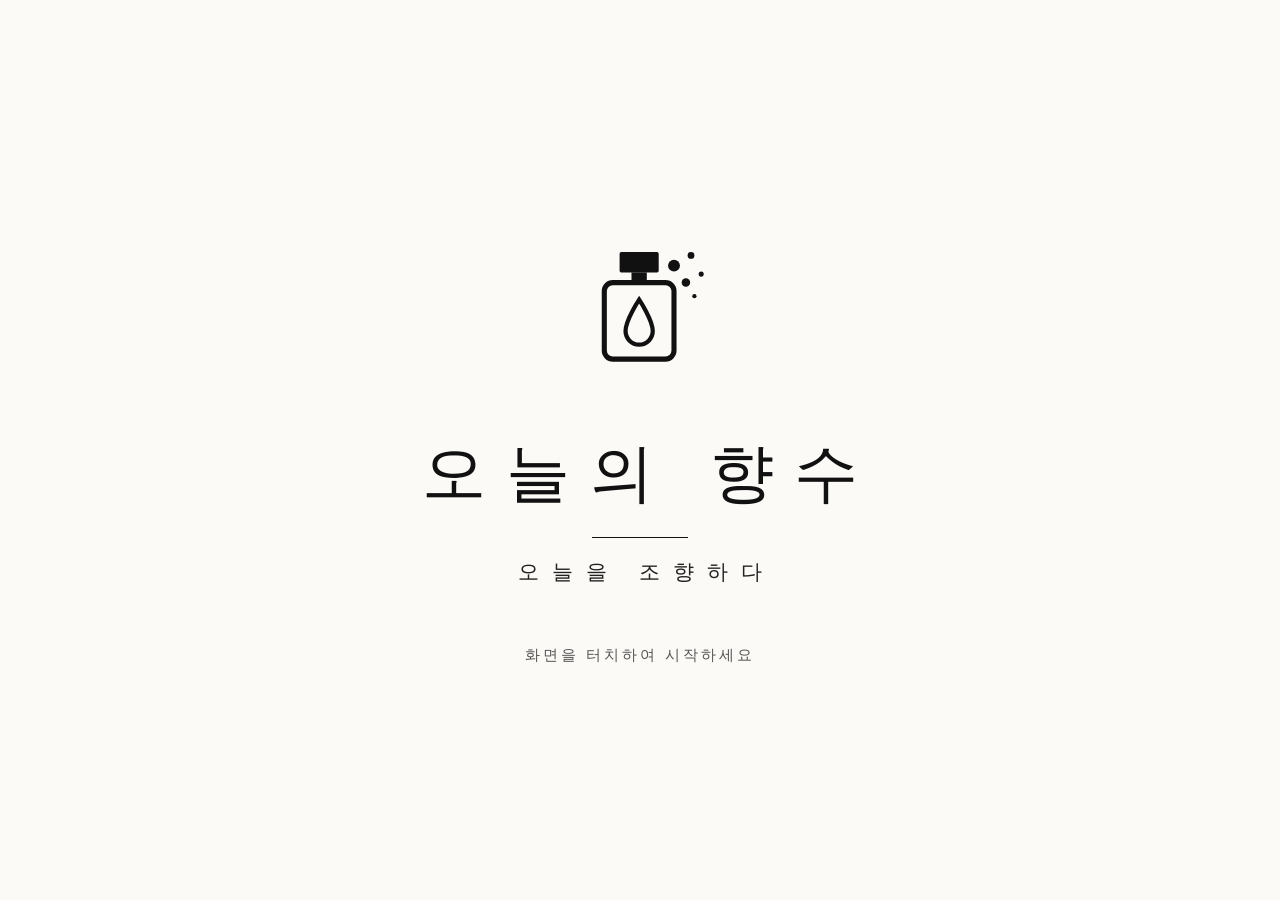
<file: ws_cobot1/src/perfume_kiosk/frontend/index.html>
<!DOCTYPE html>
<html lang="ko">
<head>
    <meta charset="UTF-8" />
    <meta name="viewport" content="width=device-width, initial-scale=1.0, maximum-scale=1.0, user-scalable=no, viewport-fit=cover" />
    <title>오늘의 향수</title>
    <link rel="stylesheet" href="style.css" />
</head>
<body>
    <!-- 1. 시작 화면 -->
    <section id="screen-start" class="screen active">
        <!-- 관리자 숨김 진입: 오른쪽 위 모서리를 3초 길게 누르면 /admin 이동 (직원용) -->
        <div id="admin-hotspot" class="admin-hotspot" aria-hidden="true"></div>
        <div class="start-inner">
            <!-- 브랜드 로고 마크 (향수병 + 스프레이 방울) -->
            <div class="hero-anim" aria-hidden="true">
                <svg viewBox="0 0 200 200" width="170" height="170">
                    <!-- 스프레이 방울 -->
                    <g class="logo-bubbles" fill="#111">
                        <circle class="bub" cx="140" cy="36" r="7" />
                        <circle class="bub" cx="160" cy="24" r="4" />
                        <circle class="bub" cx="154" cy="56" r="5" />
                        <circle class="bub" cx="172" cy="46" r="3" />
                        <circle class="bub" cx="164" cy="72" r="2.5" />
                    </g>
                    <!-- 캡 · 넥 -->
                    <rect x="76" y="20" width="46" height="24" rx="2" fill="#111" />
                    <rect x="90" y="44" width="18" height="12" fill="#111" />
                    <!-- 병 -->
                    <rect x="58" y="56" width="82" height="90" rx="10" fill="none" stroke="#111" stroke-width="6" />
                    <!-- 방울 -->
                    <path class="logo-drop"
                          d="M99 76 C 99 76 83 100 83 113 A 16 16 0 0 0 115 113 C 115 100 99 76 99 76 Z"
                          fill="none" stroke="#111" stroke-width="5" />
                </svg>
            </div>
            <h1 class="brand-title">오늘의 향수</h1>
            <div class="divider" aria-hidden="true"></div>
            <p class="slogan">오늘을 조향하다</p>
            <p class="hint touch-hint">화면을 터치하여 시작하세요</p>
        </div>
    </section>

    <!-- 2. 메인 조향 화면 -->
    <section id="screen-main" class="screen">
        <header class="app-header">
            <span class="brand-dot"></span>오늘의 향수
            <button id="header-home" class="header-home" type="button">처음으로</button>
        </header>
        <nav class="tabs">
            <button class="tab active" data-tab="tab-recommend">오늘의 추천</button>
            <button class="tab" data-tab="tab-custom">나만의 조합</button>
            <button class="tab" data-tab="tab-free">내맘대로</button>
        </nav>

        <!-- Tab 1: 오늘의 추천 -->
        <div id="tab-recommend" class="tab-panel active">
            <div id="recipe-cards" class="cards"></div>
        </div>

        <!-- Tab 2: 나만의 조합 -->
        <div id="tab-custom" class="tab-panel">
            <p class="free-guide">Top·Middle·Base에서 향료를 <b>하나씩</b> 선택하세요. 선택한 향료는 종류당 <b>2샷</b>씩 담깁니다.
                <span class="unit-note">1샷 = 향료 1회 토출</span></p>
            <div class="note-layout" id="custom-layers"></div>
            <button class="make-btn" data-mode="custom">제조하기</button>
        </div>

        <!-- Tab 3: 내맘대로 -->
        <div id="tab-free" class="tab-panel">
            <div class="free-hero">
                <svg class="free-leaf" viewBox="0 0 24 24" width="18" height="18" aria-hidden="true">
                    <path d="M3 21 Q 3 5 21 3 Q 19 19 3 21 z" fill="none" stroke="#111" stroke-width="1.6"/>
                </svg>
                <p class="free-tagline">오늘의 향을 당신의 손으로 자유롭게 그려보세요</p>
            </div>
            <p class="free-guide">최대 <b>6샷</b>까지 담을 수 있습니다.
                <span class="free-counter" id="free-counter">(현재 <span id="free-total">0</span>/6샷)</span>
                <span class="unit-note">1샷 = 향료 1회 토출</span></p>
            <p class="free-error" id="free-error" hidden>최대 6샷을 넘었습니다. 샷 수를 줄여주세요.</p>
            <div class="slots" id="free-slots"></div>
            <button class="make-btn" data-mode="free">제조하기</button>
        </div>
    </section>

    <!-- 5. 제조중 화면 -->
    <section id="screen-making" class="screen">
        <div id="making-anim" class="hero-anim making-anim" aria-hidden="true"></div>
        <h2>나만의 향수 제조중<span class="loading-dots"><span>.</span><span>.</span><span>.</span></span></h2>
        <p class="hint">로봇이 향을 조합하고 있습니다</p>
    </section>

    <!-- 6. 완료 화면 -->
    <section id="screen-done" class="screen">
        <div class="petals" aria-hidden="true"><i></i><i></i><i></i><i></i><i></i><i></i></div>
        <svg class="done-check" viewBox="0 0 64 64" width="76" height="76" aria-hidden="true">
            <circle cx="32" cy="32" r="30" fill="none" stroke="#111" stroke-width="2" />
            <path d="M20 33 l8 8 16 -17" fill="none" stroke="#111" stroke-width="4"
                  stroke-linecap="round" stroke-linejoin="round" />
        </svg>
        <h2>나만의 향이 완성되었습니다</h2>
        <p id="done-summary" class="hint"></p>
        <p class="pickup-note">완성된 향수를 픽업대에서 가져가 주세요</p>
        <button id="home-btn" class="make-btn">처음으로</button>
        <p class="hint small">10초 후 자동으로 처음 화면으로 돌아갑니다.</p>
    </section>

    <!-- 6-1. 제조 실패 화면 (로봇이 제조 실패 신호 false를 보낸 경우) -->
    <section id="screen-failed" class="screen">
        <svg class="failed-x" viewBox="0 0 64 64" width="76" height="76" aria-hidden="true">
            <circle cx="32" cy="32" r="30" fill="none" stroke="#111" stroke-width="2" />
            <path d="M22 22 L42 42 M42 22 L22 42" fill="none" stroke="#111" stroke-width="4"
                  stroke-linecap="round" stroke-linejoin="round" />
        </svg>
        <h2>제조에 실패했습니다</h2>
        <p id="failed-message" class="hint"></p>
        <button id="failed-home-btn" class="make-btn">처음으로</button>
        <p class="hint small">10초 후 자동으로 처음 화면으로 돌아갑니다.</p>
    </section>

    <!-- 7. 점검 중 화면 (관리자가 키오스크를 잠갔을 때) -->
    <section id="screen-maintenance" class="screen">
        <svg viewBox="0 0 24 24" width="64" height="64" aria-hidden="true">
            <path d="M14.7 6.3a4.2 4.2 0 0 0-5.6 5.2L4 16.6 a1.6 1.6 0 0 0 0 2.3 l1.1 1.1 a1.6 1.6 0 0 0 2.3 0 l5.1-5.1 a4.2 4.2 0 0 0 5.2-5.6 l-2.6 2.6 -2.3-.6 -.6-2.3 z"
                  fill="none" stroke="#111" stroke-width="1.6" stroke-linejoin="round"/>
        </svg>
        <h2>잠시 점검 중입니다</h2>
        <p class="hint">향료를 보충하고 있어요. 잠시 후 다시 이용해주세요.</p>
    </section>

    <!-- alert() 팝업 대신 쓰는 토스트 알림 (모든 화면 위에 겹쳐 뜸) -->
    <div id="toast" class="toast" role="alert" aria-live="assertive"></div>

    <script src="app.js"></script>
</body>
</html>
</file>
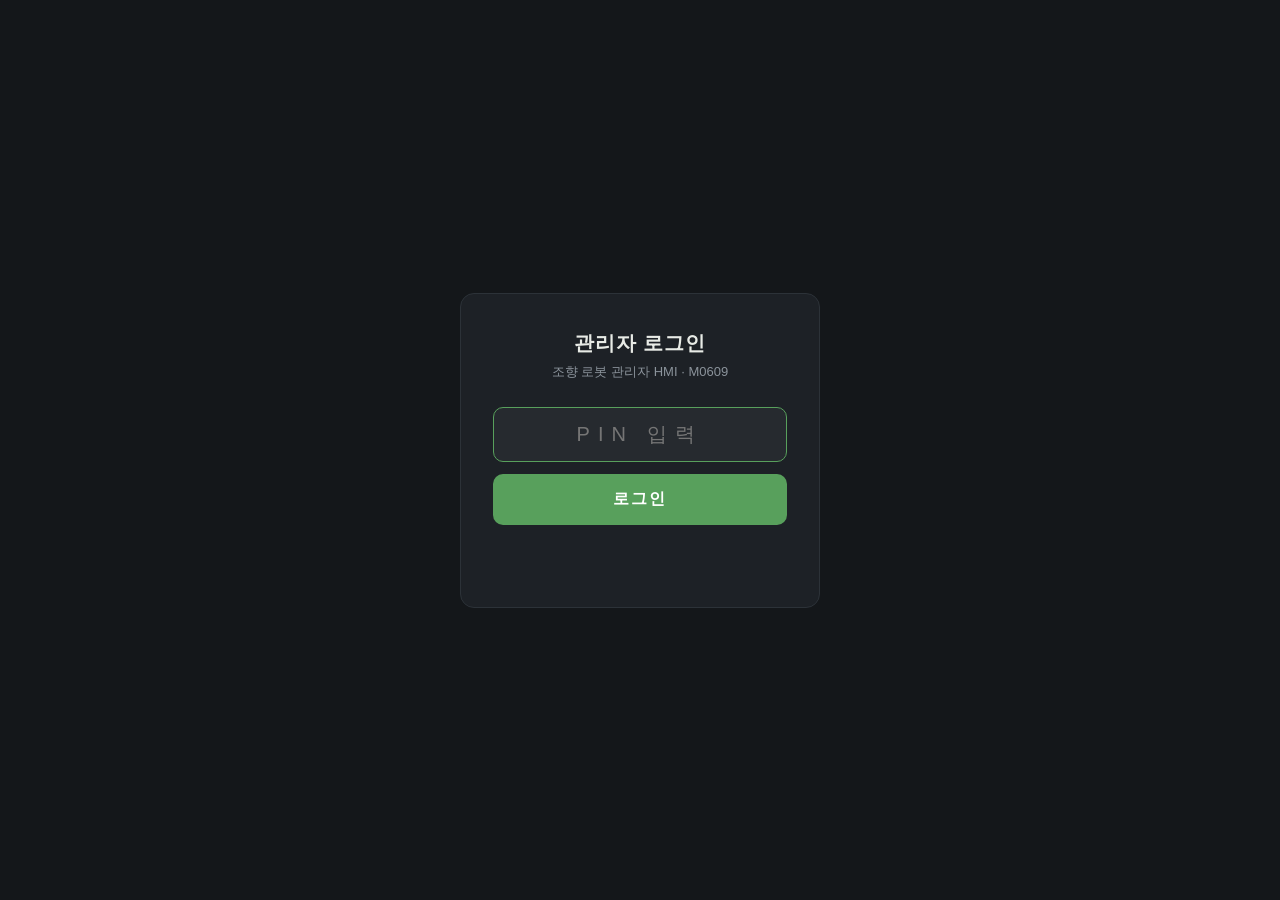
<file: ws_cobot1/src/perfume_hmi/frontend/admin_login.html>
<!DOCTYPE html>
<html lang="ko">
<head>
    <meta charset="UTF-8" />
    <meta name="viewport" content="width=device-width, initial-scale=1.0" />
    <title>관리자 로그인</title>
    <link rel="stylesheet" href="admin.css" />
</head>
<body class="login-body">
    <div class="login-card">
        <h1>관리자 로그인</h1>
        <p class="login-sub">조향 로봇 관리자 HMI · M0609</p>
        <!-- inputmode=numeric: 터치 기기에서 숫자 키패드가 뜨게 -->
        <input id="pin" type="password" inputmode="numeric" autocomplete="off"
               placeholder="PIN 입력" maxlength="12" autofocus />
        <button id="btn-login" class="btn login-btn">로그인</button>
        <p id="login-msg" class="login-msg"></p>
    </div>

    <script>
      // PIN을 POST로 보내고, 성공하면 /admin을 다시 열어 HMI 페이지를 받는다.
      const pin = document.getElementById("pin");
      const msg = document.getElementById("login-msg");

      async function login() {
        msg.textContent = "";
        try {
          const res = await fetch("/api/admin/login", {
            method: "POST",
            headers: { "Content-Type": "application/json" },
            body: JSON.stringify({ password: pin.value }),
          });
          const r = await res.json();
          if (res.ok && r.status === "success") {
            window.location.href = "/admin";
          } else {
            msg.textContent = r.message || "로그인에 실패했습니다.";
            pin.value = "";
            pin.focus();
          }
        } catch (e) {
          msg.textContent = "서버와 통신하지 못했습니다.";
        }
      }

      document.getElementById("btn-login").addEventListener("click", login);
      pin.addEventListener("keydown", (e) => { if (e.key === "Enter") login(); });
    </script>
</body>
</html>
</file>
<file: ws_cobot1/src/perfume_kiosk/frontend/style.css>
/* ===== 디자인 토큰 — reference(오늘의 향수) 모노크롬 에디토리얼 ===== */
:root {
    --bg: #fbfaf7;
    --ink: #111;
    --muted: #555;
    --soft: #8a8577;
    --line: #d9d6cf;
    --card: #fffefb;
    --hover: #f4f1eb;
    --error: #b3392b;
    --accent: #b3714e;       /* 따뜻한 테라코타 — 주요 액션 버튼 */
    --accent-deep: #96593c;
    --serif: "Noto Serif KR", "Noto Serif CJK KR", "Nanum Myeongjo", "Batang", serif;
    --maxw: 1080px;
}

* {
    box-sizing: border-box;
    margin: 0;
    padding: 0;
    /* 키오스크 터치 오작동 방지: 더블탭 확대 금지, 텍스트 선택/롱프레스 메뉴 금지 */
    touch-action: manipulation;
    -webkit-user-select: none;
    user-select: none;
    -webkit-touch-callout: none;
}

html, body {
    overscroll-behavior: none; /* 당겨서 새로고침·바운스 스크롤 방지 */
}

body {
    font-family: "Pretendard", "Noto Sans KR", -apple-system, "Segoe UI", sans-serif;
    background: var(--bg);
    color: var(--ink);
    height: 100vh;
    overflow: hidden;
    -webkit-tap-highlight-color: transparent;
}

button { font-family: inherit; }

/* ===== 화면 전환 ===== */
.screen {
    display: none;
    flex-direction: column;
    align-items: center;
    justify-content: center;
    height: 100vh;
    padding: 28px 48px;
    text-align: center;
}
.screen.active { display: flex; animation: screen-in 0.5s ease; }
@keyframes screen-in {
    from { opacity: 0; transform: translateY(12px); }
    to   { opacity: 1; transform: translateY(0); }
}

#screen-main.active { justify-content: flex-start; }

/* ===== 시작 화면 ===== */
#screen-start { position: relative; overflow: hidden; }
.start-inner {
    cursor: pointer;
    display: flex;
    flex-direction: column;
    align-items: center;
}

/* 관리자 숨김 진입 영역 (오른쪽 위 모서리, 화면엔 안 보임) */
.admin-hotspot {
    position: absolute;
    top: 0; right: 0;
    width: 80px; height: 80px;
    z-index: 10;
}

.brand-title {
    font-family: var(--serif);
    font-size: 64px;
    font-weight: 400;
    letter-spacing: 20px;
    margin-left: 20px; /* letter-spacing 보정: 마지막 글자 뒤 여백만큼 밀어 중앙 정렬 */
    line-height: 1.1;
    margin-top: 34px;
}
.divider {
    width: 96px;
    height: 1px;
    background: var(--ink);
    margin: 28px auto 20px;
}
.slogan {
    font-family: var(--serif);
    font-size: 21px;
    letter-spacing: 13px;
    margin-left: 13px;
    color: #222;
}
.hint { color: var(--muted); font-size: 15px; letter-spacing: 1px; }
.hint.small { margin-top: 14px; font-size: 12px; color: var(--soft); }
.touch-hint { margin-top: 60px; letter-spacing: 3px; animation: pulse 2.2s ease-in-out infinite; }
@keyframes pulse {
    0%, 100% { opacity: 0.4; }
    50%       { opacity: 1; }
}

/* ===== 로고 마크 (시작 화면에서는 잔잔하게, 제조중 화면에서는 활발하게) ===== */
.hero-anim svg { display: block; margin: 0 auto; }

.hero-anim .bub {
    transform-box: fill-box;
    transform-origin: center;
    animation: bub-drift 4.5s ease-in-out infinite;
}
.hero-anim .bub:nth-child(2) { animation-delay: -1s; }
.hero-anim .bub:nth-child(3) { animation-delay: -2s; }
.hero-anim .bub:nth-child(4) { animation-delay: -3s; }
.hero-anim .bub:nth-child(5) { animation-delay: -1.6s; }
@keyframes bub-drift {
    0%, 100% { opacity: 0.85; transform: translateY(0); }
    50%      { opacity: 0.35; transform: translateY(-5px); }
}

/* ===== 메인 화면 헤더 ===== */
.app-header {
    display: flex;
    align-items: center;
    gap: 10px;
    width: 100%;
    max-width: var(--maxw);
    padding: 16px 4px 0;
    font-family: var(--serif);
    font-size: 17px;
    letter-spacing: 6px;
    color: var(--ink);
}
.brand-dot {
    width: 7px; height: 7px;
    border-radius: 50%;
    background: var(--ink);
}
.header-home {
    margin-left: auto;
    padding: 11px 24px;
    border: 1.4px solid var(--ink);
    border-radius: 999px;
    background: transparent;
    color: var(--ink);
    font-size: 14px;
    letter-spacing: 3px;
    cursor: pointer;
    transition: background 0.2s, color 0.2s;
}
.header-home:active {
    background: var(--ink);
    color: var(--bg);
}

/* ===== 탭 ===== */
.tabs {
    display: flex;
    width: 100%;
    max-width: var(--maxw);
    border-bottom: 1px solid var(--line);
    margin: 18px 0 24px;
}
.tab {
    flex: 1;
    padding: 18px 0;   /* 터치 타깃 48px 이상 확보 (키오스크 권장) */
    border: none;
    border-bottom: 2px solid transparent;
    margin-bottom: -1px;
    background: transparent;
    color: var(--soft);
    font-family: var(--serif);
    font-size: 19px;
    letter-spacing: 4px;
    cursor: pointer;
    transition: color 0.2s, border-color 0.2s;
}
.tab.active {
    color: var(--ink);
    border-bottom-color: var(--ink);
}

/* ===== 탭 패널 ===== */
.tab-panel {
    display: none;
    width: 100%;
    max-width: var(--maxw);
    overflow-y: auto;
    padding-bottom: 28px;
}
.tab-panel.active { display: block; flex: 1; min-height: 0; }

/* ===== 추천 카드 ===== */
.cards { display: flex; flex-direction: column; }
.cards > .hint { padding: 24px 0; }
.card {
    background: var(--card);
    border: 1px solid var(--line);
    padding: 26px 30px;
    text-align: left;
    animation: card-in 0.45s ease both;
}
.card + .card { border-top: none; }
.card:nth-child(2) { animation-delay: 0.08s; }
.card:nth-child(3) { animation-delay: 0.16s; }
.card:nth-child(n+4) { animation-delay: 0.24s; }
@keyframes card-in {
    from { opacity: 0; transform: translateY(14px); }
    to   { opacity: 1; transform: translateY(0); }
}
.card-top {
    display: flex;
    align-items: center;
    gap: 18px;
    margin-bottom: 16px;
}
.card-icon {
    width: 56px; height: 56px;
    border: 1.4px solid var(--ink);
    border-radius: 50%;
    display: flex;
    align-items: center;
    justify-content: center;
    color: var(--ink);
    flex: none;
    background: transparent;
}
.card-icon svg { width: 28px; height: 28px; }
.card h3 {
    font-family: var(--serif);
    font-size: 24px;
    font-weight: 500;
    letter-spacing: 3px;
    margin-bottom: 6px;
}
.card .desc { color: var(--muted); font-size: 15px; letter-spacing: 0.5px; }
.card .ratios {
    display: flex;
    gap: 10px;
    flex-wrap: wrap;
    margin-bottom: 18px;
}
.card .ratios span {
    display: inline-flex;
    align-items: center;
    gap: 8px;
    border: 1px solid var(--line);
    border-radius: 999px;
    background: transparent;
    padding: 8px 16px;
    font-size: 13px;
    letter-spacing: 1px;
}
.ratios span::before {
    content: "";
    width: 8px; height: 8px;
    border-radius: 50%;
}
.ratios .chip-top::before  { background: var(--ink); }
.ratios .chip-mid::before  { background: transparent; border: 1.4px solid var(--ink); }
.ratios .chip-base::before { background: var(--line); border: 1px solid var(--soft); }

/* ===== 나만의 조합 — 노트 괘선 레이아웃 (reference) ===== */
.note-layout {
    border-top: 1px solid var(--line);
    margin-bottom: 4px;
}
.note-row {
    display: grid;
    grid-template-columns: 130px 1fr 1fr;
    border-bottom: 1px solid var(--line);
}
.note-label {
    display: flex;
    align-items: center;
    font-family: Georgia, var(--serif);
    font-size: 32px;
    color: var(--ink);
    padding: 24px 0;
    text-align: left;
}
.choice-card {
    position: relative;
    display: flex;
    flex-direction: column;
    align-items: center;
    justify-content: center;
    gap: 12px;
    padding: 24px 20px;
    border-left: 1px solid var(--line);
    background: transparent;
    cursor: pointer;
    transition: background 0.25s, color 0.25s, box-shadow 0.25s;
}
.choice-card:active { background: var(--hover); }
.choice-card input {
    position: absolute;
    opacity: 0;
    pointer-events: none;
}

/* 향 계열별 감성 톤 (틴트 배경 · 포인트 컬러) */
.choice-card.scent-citrus { --tint: #fbecd3; --scent: #c07a2a; }
.choice-card.scent-green  { --tint: #e6edda; --scent: #6f8b4f; }
.choice-card.scent-floral { --tint: #f9e3e8; --scent: #c26b80; }
.choice-card.scent-woody  { --tint: #eee3d1; --scent: #8a6845; }
.choice-card.scent-musk   { --tint: #ebe7f1; --scent: #8b7ca6; }
.choice-card.scent-amber  { --tint: #f6e6c9; --scent: #b8862f; }

/* 선택 시 검은 반전 대신 향 계열 색으로 은은하게 물든다 */
.choice-card:has(input:checked) {
    background: var(--tint, var(--hover));
    box-shadow: inset 0 0 0 2px var(--scent, var(--ink));
}
.choice-card:has(input:checked):active { background: var(--tint, var(--hover)); }
.choice-card:has(input:checked) .choice-title { color: var(--scent, var(--ink)); }

/* 선택 표시 체크 배지 */
.choice-card::after {
    content: "✓";
    position: absolute;
    top: 14px; right: 14px;
    width: 26px; height: 26px;
    border-radius: 50%;
    background: var(--scent, var(--ink));
    color: #fff;
    font-size: 15px;
    line-height: 26px;
    text-align: center;
    opacity: 0;
    transform: scale(0.6);
    transition: opacity 0.2s, transform 0.2s;
}
.choice-card:has(input:checked)::after {
    opacity: 1;
    transform: scale(1);
}
.choice-card .icons {
    display: flex;
    gap: 20px;
    justify-content: center;
    align-items: flex-start;
}
.icon-wrap {
    display: flex;
    flex-direction: column;
    align-items: center;
    gap: 9px;
    font-size: 13px;
    letter-spacing: 1px;
}
.note-icon {
    width: 56px; height: 56px;
    padding: 11px;
    border-radius: 50%;
    background: var(--tint, var(--hover));
    color: var(--scent, var(--ink));
    transition: background 0.25s, transform 0.25s;
}
.note-icon svg {
    width: 100%;
    height: 100%;
    stroke: currentColor;
    fill: none;
    stroke-width: 2.4;
    stroke-linecap: round;
    stroke-linejoin: round;
}
.icon-label { color: var(--muted); }
.choice-card:has(input:checked) .note-icon {
    background: rgba(255, 255, 255, 0.75);
    transform: translateY(-2px);
}
.choice-card:has(input:checked) .icon-label { color: var(--scent, var(--ink)); }
.choice-title {
    font-family: var(--serif);
    font-size: 23px;
    font-weight: 500;
    letter-spacing: 4px;
}
.choice-desc {
    font-size: 14px;
    line-height: 1.65;
    color: var(--muted);
    letter-spacing: 0.3px;
    word-break: keep-all;
}
.choice-card:has(input:checked) .choice-desc { color: var(--muted); }

/* ===== 내맘대로 감성 헤더 ===== */
.free-hero {
    display: flex;
    align-items: center;
    gap: 8px;
    margin-bottom: 10px;
}
.free-tagline {
    font-family: var(--serif);
    font-size: 15px;
    font-style: italic;
    letter-spacing: 1px;
    color: var(--ink);
}

/* ===== 내맘대로 슬롯 ===== */
.free-guide {
    text-align: left;
    margin-bottom: 16px;
    color: var(--muted);
    font-size: 15px;
    letter-spacing: 0.5px;
}
.free-counter { font-weight: 700; color: var(--ink); }
.free-counter.over { color: var(--error); }
.free-error {
    text-align: left;
    margin: -8px 0 14px;
    color: var(--error);
    font-size: 14px;
    font-weight: 600;
}
.unit-note {
    display: block;
    margin-top: 4px;
    font-size: 12.5px;
    color: var(--soft);
}
.slots {
    display: grid;
    grid-template-columns: repeat(auto-fit, minmax(300px, 1fr));
    gap: 16px;
}
.slot {
    position: relative;
    background: var(--card);
    border: 1px solid var(--line);
    padding: 22px 20px 20px;
    animation: card-in 0.4s ease both;
    transition: border-color 0.2s;
}
.slot:nth-child(2) { animation-delay: 0.05s; }
.slot:nth-child(3) { animation-delay: 0.10s; }
.slot:nth-child(4) { animation-delay: 0.15s; }
.slot:nth-child(5) { animation-delay: 0.20s; }
.slot:nth-child(6) { animation-delay: 0.25s; }

.slot-badge {
    position: absolute;
    top: 16px; right: 18px;
    font-family: Georgia, var(--serif);
    font-size: 17px;
    color: var(--soft);
}
.slot-fields {
    display: flex;
    flex-direction: column;
    gap: 12px;
    margin-top: 4px;
}
.field {
    display: flex;
    flex-direction: column;
    gap: 6px;
    text-align: left;
}
.field-label {
    font-size: 12.5px;
    letter-spacing: 2px;
    color: var(--soft);
}
.field select {
    width: 100%;
    padding: 14px 40px 14px 16px;
    font-size: 16px;
    font-family: inherit;
    color: var(--ink);
    background-color: var(--bg);
    background-image: url("data:image/svg+xml,%3Csvg xmlns='http://www.w3.org/2000/svg' viewBox='0 0 24 24'%3E%3Cpath d='M6 9l6 6 6-6' fill='none' stroke='%23555555' stroke-width='2' stroke-linecap='round' stroke-linejoin='round'/%3E%3C/svg%3E");
    background-repeat: no-repeat;
    background-position: right 14px center;
    background-size: 18px;
    border: 1px solid var(--line);
    border-radius: 0;
    appearance: none;
    -webkit-appearance: none;
    cursor: pointer;
    transition: border-color 0.2s;
}
.field select:focus {
    outline: none;
    border-color: var(--ink);
}

/* ===== 버튼 ===== */
.make-btn {
    display: block;
    width: 100%;
    max-width: var(--maxw);
    margin: 24px auto 0;
    padding: 18px;
    background: linear-gradient(135deg, #c98f68, var(--accent));
    color: #fff9f3;
    border: none;
    border-radius: 999px;
    font-family: var(--serif);
    font-size: 19px;
    font-weight: 600;
    letter-spacing: 6px;
    text-indent: 6px; /* letter-spacing이 마지막 글자 뒤에도 붙어 좌우 균형이 어긋나는 것 보정 */
    cursor: pointer;
    box-shadow: 0 6px 18px rgba(179, 113, 78, 0.28);
    transition: background 0.2s, transform 0.15s, box-shadow 0.2s;
}
.make-btn:active {
    background: var(--accent-deep);
    box-shadow: 0 3px 10px rgba(150, 89, 60, 0.3);
    transform: translateY(1px);
}
.card .make-btn { margin-top: 4px; }

/* ===== 제조중 화면 ===== */
.making-anim { margin-bottom: 26px; }
.making-anim svg { width: 190px; height: auto; }
/* 제조중에는 스프레이 방울이 바쁘게 피어오른다 */
.making-anim .bub {
    animation: bub-busy 1.6s ease-in-out infinite;
}
.making-anim .bub:nth-child(2) { animation-delay: -0.3s; }
.making-anim .bub:nth-child(3) { animation-delay: -0.6s; }
.making-anim .bub:nth-child(4) { animation-delay: -0.9s; }
.making-anim .bub:nth-child(5) { animation-delay: -1.2s; }
@keyframes bub-busy {
    0%   { opacity: 0; transform: translateY(10px) scale(0.7); }
    45%  { opacity: 1; transform: translateY(-4px) scale(1); }
    100% { opacity: 0; transform: translateY(-16px) scale(0.85); }
}
.making-anim .logo-drop {
    transform-box: fill-box;
    transform-origin: center;
    animation: drop-pulse 1.4s ease-in-out infinite;
}
@keyframes drop-pulse {
    0%, 100% { transform: scale(1); }
    50%      { transform: scale(1.1); }
}

.loading-dots span {
    display: inline-block;
    animation: dot-blink 1.2s infinite;
}
.loading-dots span:nth-child(2) { animation-delay: 0.2s; }
.loading-dots span:nth-child(3) { animation-delay: 0.4s; }
@keyframes dot-blink {
    0%, 60%, 100% { opacity: 0.2; }
    30%           { opacity: 1; }
}

/* ===== 완료 화면 ===== */
#screen-done { position: relative; overflow: hidden; }

/* 흩날리는 꽃잎 (모노크롬 톤) */
.petals i {
    position: absolute;
    top: -24px;
    display: block;
    width: 10px; height: 14px;
    border-radius: 80% 0 80% 0;
    opacity: 0;
    animation: petal-fall 5.5s linear infinite;
}
.petals i:nth-child(1) { left: 12%; background: #c9c4b8; }
.petals i:nth-child(2) { left: 28%; background: #111;    animation-delay: 0.9s;  animation-duration: 6.5s; }
.petals i:nth-child(3) { left: 46%; background: #8a8577; animation-delay: 1.8s; }
.petals i:nth-child(4) { left: 62%; background: #c9c4b8; animation-delay: 2.7s; animation-duration: 6s; }
.petals i:nth-child(5) { left: 78%; background: #111;    animation-delay: 3.6s; }
.petals i:nth-child(6) { left: 90%; background: #8a8577; animation-delay: 4.5s; animation-duration: 7s; }
@keyframes petal-fall {
    0%   { opacity: 0; transform: translate(0, 0) rotate(0deg); }
    8%   { opacity: 0.5; }
    50%  { transform: translate(18px, 50vh) rotate(160deg); }
    100% { opacity: 0.08; transform: translate(-6px, 104vh) rotate(320deg); }
}
.done-check { margin-bottom: 22px; }
.done-check path {
    stroke-dasharray: 40;
    stroke-dashoffset: 40;
    animation: draw-check 0.6s ease forwards 0.2s;
}
@keyframes draw-check { to { stroke-dashoffset: 0; } }

#screen-done .make-btn { max-width: 320px; }
#done-summary { margin-bottom: 6px; }

/* 완성 향수 픽업 안내 — 완료 화면에서 가장 먼저 읽혀야 하는 행동 안내 */
.pickup-note {
    font-family: var(--serif);
    font-size: 22px;
    letter-spacing: 3px;
    margin: 14px 0 6px;
}

/* ===== 제조 실패 화면 ===== */
.failed-x { margin-bottom: 22px; }
.failed-x path {
    stroke-dasharray: 60;
    stroke-dashoffset: 60;
    animation: draw-check 0.6s ease forwards 0.2s;
}
#screen-failed .make-btn { max-width: 320px; }
#failed-message { margin-bottom: 6px; }

h2 {
    font-family: var(--serif);
    font-size: 40px;
    font-weight: 400;
    letter-spacing: 8px;
    margin-bottom: 16px;
}

/* ===== 토스트 알림 (alert() 팝업 대신, 화면 안에서 자연스럽게 뜨는 안내) ===== */
.toast {
    position: fixed;
    left: 50%;
    bottom: 32px;
    transform: translateX(-50%) translateY(14px);
    max-width: 88%;
    padding: 15px 28px;
    border-radius: 999px;
    background: var(--ink);
    color: var(--bg);
    font-size: 14.5px;
    letter-spacing: 1px;
    text-align: center;
    box-shadow: 0 10px 28px rgba(0, 0, 0, 0.22);
    z-index: 999;
    opacity: 0;
    pointer-events: none;
    transition: opacity 0.25s ease, transform 0.25s ease;
}
.toast.show {
    opacity: 1;
    transform: translateX(-50%) translateY(0);
}
.toast.error { background: var(--error); }

/* ===== 반응형 ===== */
@media (max-width: 900px) {
    .screen { padding: 24px; }
    .brand-title { font-size: 44px; letter-spacing: 12px; margin-left: 12px; }
    .slogan { font-size: 17px; letter-spacing: 8px; margin-left: 8px; }
    h2 { font-size: 28px; letter-spacing: 4px; }
    .note-row { grid-template-columns: 1fr; }
    .note-label { padding: 20px 0 8px; }
    .choice-card { border-left: none; border-top: 1px solid var(--line); }
}

@media (prefers-reduced-motion: reduce) {
    .hero-anim *, .touch-hint, .petals i,
    .card, .slot, .screen.active, .loading-dots span, .done-check path { animation: none !important; }
    .card, .slot { opacity: 1; }
    .done-check path { stroke-dashoffset: 0; }
}
</file>
<file: ws_cobot1/src/perfume_hmi/frontend/admin.css>
/* ===== 관리자 HMI — 산업용 다크 테마 ===== */
:root {
    --bg: #14171a;
    --panel: #1d2126;
    --line: #2c3238;
    --ink: #e8ebe6;
    --muted: #8b939b;
    --green: #58a05c;
    --amber: #d9a441;
    --red: #d64545;
    --red-dark: #a83232;
    --blue: #5aa9e6;
}

* { box-sizing: border-box; margin: 0; padding: 0; }

body {
    font-family: "Pretendard", "Noto Sans KR", -apple-system, "Segoe UI", sans-serif;
    background: var(--bg);
    color: var(--ink);
    min-height: 100vh;
    padding: 20px;
}

/* ===== 상단 바 ===== */
.topbar {
    display: flex;
    align-items: center;
    justify-content: space-between;
    margin-bottom: 20px;
    padding-bottom: 14px;
    border-bottom: 1px solid var(--line);
}
.topbar h1 { font-size: 20px; letter-spacing: 1px; }
.topbar .sub { font-size: 13px; color: var(--muted); font-weight: 400; margin-left: 8px; }
.topbar-right { display: flex; align-items: center; gap: 14px; }
.clock { font-size: 14px; color: var(--muted); font-variant-numeric: tabular-nums; }
.back-link {
    padding: 8px 16px;
    border: 1px solid var(--line);
    border-radius: 999px;
    color: var(--muted);
    font-size: 13px;
    font-weight: 600;
    text-decoration: none;
}
.back-link:active { background: rgba(255, 255, 255, 0.06); color: var(--ink); }
.logout-btn { background: transparent; cursor: pointer; font-family: inherit; }

/* 연결 상태 배지 */
.badge {
    display: inline-flex;
    align-items: center;
    gap: 8px;
    padding: 7px 16px;
    border-radius: 999px;
    font-size: 14px;
    font-weight: 700;
}
.badge::before { content: ""; width: 9px; height: 9px; border-radius: 50%; }
.badge.on  { background: rgba(88, 160, 92, 0.15); color: #7fc783; }
.badge.on::before  { background: #7fc783; box-shadow: 0 0 6px #7fc783; }
.badge.off { background: rgba(214, 69, 69, 0.15); color: #e07a7a; }
.badge.off::before { background: #e07a7a; }
.badge.idle { background: rgba(139, 147, 155, 0.15); color: var(--muted); }
.badge.idle::before { background: var(--muted); }
.badge.warn { background: rgba(217, 164, 65, 0.16); color: var(--amber); }
.badge.warn::before { background: var(--amber); box-shadow: 0 0 6px var(--amber); }

/* ===== 패널 그리드 ===== */
.grid {
    display: grid;
    grid-template-columns: repeat(auto-fit, minmax(300px, 1fr));
    gap: 16px;
    max-width: 1100px;
    margin: 0 auto;
}
.panel {
    background: var(--panel);
    border: 1px solid var(--line);
    border-radius: 12px;
    padding: 18px 20px;
}
.panel-wide { grid-column: 1 / -1; }
.panel h2 {
    font-size: 15px;
    letter-spacing: 1.5px;
    color: var(--muted);
    margin-bottom: 14px;
    text-transform: uppercase;
}
.panel h2 .sub { font-size: 12px; font-weight: 400; text-transform: none; }
.h2-btn {
    float: right;
    padding: 4px 12px;
    font-size: 12px;
    font-weight: 600;
    color: var(--muted);
    background: transparent;
    border: 1px solid var(--line);
    border-radius: 999px;
    cursor: pointer;
    font-family: inherit;
}
.h2-btn:active { background: rgba(255, 255, 255, 0.06); color: var(--ink); }
.panel-note { margin-top: 12px; font-size: 12px; color: var(--muted); }

/* ===== 조인트 값 ===== */
.joints {
    display: grid;
    grid-template-columns: repeat(3, 1fr);
    gap: 10px;
}
.joint {
    background: rgba(255, 255, 255, 0.03);
    border: 1px solid var(--line);
    border-radius: 8px;
    padding: 10px 12px;
    text-align: center;
}
.joint .j-name { font-size: 12px; color: var(--muted); margin-bottom: 4px; }
.joint .j-val {
    font-size: 18px;
    font-weight: 700;
    font-variant-numeric: tabular-nums;
}

/* ===== 그리퍼 / TCP 힘 서브섹션 ===== */
.subsection { margin-top: 16px; padding-top: 14px; border-top: 1px solid var(--line); }
.subsection-head { display: flex; align-items: center; justify-content: space-between; margin-bottom: 10px; }
.sub-label { font-size: 13px; color: var(--muted); font-weight: 600; }
.force-grid {
    display: grid;
    grid-template-columns: repeat(3, 1fr);
    gap: 10px;
}
.force-grid .joint .j-val { font-size: 15px; }

/* ===== 제조 현황 (제조 상태 + 최근 이력) =====
   로봇 모션/키오스크 잠금이 각자 제자리(로봇 상태 패널/제어 토글)로 빠져서,
   이 패널은 제조 정보만 넉넉하게 쓴다. 제조 상태 배지·단계명은 한눈에
   알아봐야 하는 핵심 정보라 다른 곳의 배지보다 크게 키운다. */
.subsection:first-child { margin-top: 0; padding-top: 0; border-top: none; }

.making-state {
    display: inline-block;
    padding: 13px 24px;
    border-radius: 999px;
    font-size: 19px;
    font-weight: 700;
}
.making-state.idle   { background: rgba(139, 147, 155, 0.15); color: var(--muted); }
/* amber(주황)는 이 화면에서 "주의 필요" 의미로 이미 쓰이는 중(감속 모드/정지 유지/
   로봇 모션=동작 중). '제조 중'은 정상 진행 상태라 그 의미와 안 겹치는 파란색으로 구분한다. */
.making-state.active { background: rgba(90, 169, 230, 0.16); color: var(--blue); animation: blink 1.6s ease-in-out infinite; }
@keyframes blink { 50% { opacity: 0.55; } }
/* 상세 영역 — 비어 있어도(대기 중) 단계명+경과 2~3줄 분량의 공간을 미리 확보해서,
   제조가 시작될 때 아래 로봇 모션 행이 밀려 내려가며 레이아웃이 출렁이지 않게 한다 */
.making-detail { margin-top: 12px; font-size: 17px; line-height: 1.8; min-height: 92px; }
.making-detail b { color: var(--blue); font-size: 20px; }

/* 최근 제조 이력 — 마감된 제조 1건 1행, 로그 패널과 같은 리스트 톤.
   min-height는 5행 분량 — 이력이 적어도 공간을 미리 잡아 레이아웃이 안 출렁이게 */
.history-head { margin-top: 14px; padding-top: 12px; border-top: 1px solid var(--line); font-size: 12px; color: var(--muted); font-weight: 600; }
.making-history { list-style: none; margin-top: 4px; min-height: 175px; }
.making-history li {
    display: flex;
    gap: 10px;
    padding: 7px 2px;
    border-bottom: 1px solid var(--line);
    font-size: 13.5px;
    font-variant-numeric: tabular-nums;
}
.making-history li:last-child { border-bottom: none; }
.making-history .t { color: var(--muted); flex: none; }
.making-history .rs { flex: none; width: 34px; font-weight: 700; }
.making-history .rs.ok { color: #7fc783; }
.making-history .rs.fail { color: #e07a7a; }
.making-history .empty { color: var(--muted); border: none; }

/* ===== 제어 버튼 ===== */
.btn {
    display: block;
    width: 100%;
    border: none;
    border-radius: 10px;
    cursor: pointer;
    font-weight: 700;
    transition: transform 0.08s, filter 0.15s;
}
.btn:active { transform: translateY(1px); filter: brightness(0.9); }
.btn:disabled { opacity: 0.45; cursor: not-allowed; }

/* 정지 머시룸 버튼 — 노랑/검정 링 + 볼록한 빨간 캡 */
.stop-ring {
    width: 132px;
    height: 132px;
    border-radius: 50%;
    margin: 4px auto 16px;
    background: repeating-conic-gradient(var(--amber) 0deg 18deg, #22262b 18deg 36deg);
    display: flex;
    align-items: center;
    justify-content: center;
    box-shadow: 0 6px 20px rgba(0, 0, 0, 0.4);
}
.stop-btn {
    width: 102px;
    height: 102px;
    border-radius: 50%;
    border: none;
    cursor: pointer;
    background: radial-gradient(circle at 50% 32%, #e25c5c, var(--red) 55%, var(--red-dark));
    box-shadow:
        inset 0 5px 10px rgba(255, 255, 255, 0.28),
        inset 0 -8px 14px rgba(0, 0, 0, 0.4),
        0 4px 12px rgba(214, 69, 69, 0.5);
    color: #fff;
    font-family: inherit;
    font-weight: 800;
    font-size: 15px;
    letter-spacing: 1px;
    line-height: 1.3;
    transition: transform 0.08s, box-shadow 0.08s;
}
.stop-btn:active {
    transform: translateY(3px);
    box-shadow: inset 0 5px 14px rgba(0, 0, 0, 0.5), 0 1px 4px rgba(214, 69, 69, 0.4);
}
.stop-sub { display: block; font-size: 10px; letter-spacing: 4px; opacity: 0.85; margin-top: 3px; }

/* 기능별 그룹 행 — 라벨 왼쪽, 컨트롤 오른쪽 (명판 스타일) */
.ctl-group {
    display: flex;
    align-items: center;
    justify-content: space-between;
    padding: 11px 2px;
    border-top: 1px solid var(--line);
}
.ctl-label { font-size: 13px; color: var(--muted); font-weight: 600; letter-spacing: 1px; }

.btn.secondary {
    padding: 14px;
    font-size: 15px;
    background: rgba(255, 255, 255, 0.06);
    border: 1px solid var(--line);
    color: var(--ink);
}
.ctl-home { width: auto; padding: 10px 26px; font-size: 14px; }

/* 세그먼트 컨트롤 — 현재 상태가 켜진 칸으로 표시되고, 원하는 칸을 눌러 전환.
   기본(비선택) 칸도 누를 수 있는 버튼이므로 .btn.secondary와 같은 밝기로 —
   회색 글자 + 투명 배경이면 disabled 버튼처럼 보인다. */
.seg {
    display: inline-flex;
    background: rgba(255, 255, 255, 0.06);
    border: 1px solid var(--line);
    border-radius: 9px;
    overflow: hidden;
}
.seg-btn {
    padding: 10px 20px;
    background: transparent;
    border: none;
    color: var(--ink);
    font-family: inherit;
    font-size: 14px;
    font-weight: 700;
    cursor: pointer;
    transition: background 0.12s, color 0.12s;
}
.seg-btn + .seg-btn { border-left: 1px solid var(--line); }
.seg-btn:hover { background: rgba(255, 255, 255, 0.06); }
.seg-btn:active { background: rgba(255, 255, 255, 0.12); }
.seg-btn.active { background: rgba(88, 160, 92, 0.2); color: #7fc783; box-shadow: inset 0 0 8px rgba(88, 160, 92, 0.25); }
.seg-btn.warn.active { background: rgba(217, 164, 65, 0.18); color: var(--amber); box-shadow: inset 0 0 8px rgba(217, 164, 65, 0.25); }

/* 토글 스위치 — 키오스크 잠금 */
.switch { position: relative; display: inline-block; width: 54px; height: 30px; cursor: pointer; }
.switch input { display: none; }
.switch-track {
    position: absolute;
    inset: 0;
    background: rgba(255, 255, 255, 0.08);
    border: 1px solid var(--line);
    border-radius: 999px;
    transition: background 0.15s, border-color 0.15s;
}
.switch-knob {
    position: absolute;
    top: 3px;
    left: 3px;
    width: 22px;
    height: 22px;
    border-radius: 50%;
    background: var(--muted);
    box-shadow: 0 2px 5px rgba(0, 0, 0, 0.4);
    transition: left 0.15s, background 0.15s;
}
.switch input:checked + .switch-track { background: rgba(217, 164, 65, 0.28); border-color: var(--amber); }
.switch input:checked + .switch-track .switch-knob { left: 27px; background: var(--amber); }

.control-msg { margin-top: 12px; font-size: 13px; min-height: 18px; color: var(--muted); }
.control-msg.ok { color: #7fc783; }
.control-msg.err { color: #e07a7a; }

/* ===== 로그인 페이지 ===== */
.login-body {
    display: flex;
    align-items: center;
    justify-content: center;
    min-height: 100vh;
}
.login-card {
    width: 100%;
    max-width: 360px;
    background: var(--panel);
    border: 1px solid var(--line);
    border-radius: 14px;
    padding: 36px 32px;
    text-align: center;
}
.login-card h1 { font-size: 20px; letter-spacing: 1px; margin-bottom: 6px; }
.login-sub { font-size: 13px; color: var(--muted); margin-bottom: 26px; }
.login-card input {
    width: 100%;
    padding: 15px 16px;
    margin-bottom: 12px;
    font-size: 20px;
    text-align: center;
    letter-spacing: 8px;
    color: var(--ink);
    background: rgba(255, 255, 255, 0.04);
    border: 1px solid var(--line);
    border-radius: 10px;
}
.login-card input:focus { outline: none; border-color: var(--green); }
.btn.login-btn {
    padding: 15px;
    font-size: 16px;
    letter-spacing: 2px;
    color: #fff;
    background: var(--green);
}
.login-msg { min-height: 18px; margin: 12px 0 16px; font-size: 13px; color: #e07a7a; }
.login-card .back-link { display: inline-block; }

/* ===== 로그 ===== */
.error-list { list-style: none; max-height: 260px; overflow-y: auto; }
.error-list li {
    display: flex;
    gap: 12px;
    padding: 9px 4px;
    border-bottom: 1px solid var(--line);
    font-size: 13.5px;
    font-variant-numeric: tabular-nums;
}
.error-list li:last-child { border-bottom: none; }
.error-list .t { color: var(--muted); flex: none; }
.error-list .lv { flex: none; width: 52px; font-weight: 700; }
.error-list .lv.ERROR { color: #e07a7a; }
.error-list .lv.WARN  { color: var(--amber); }
.error-list .lv.INFO  { color: var(--muted); }
.error-list .empty { color: var(--muted); justify-content: center; padding: 20px 0; border: none; }
</file>
